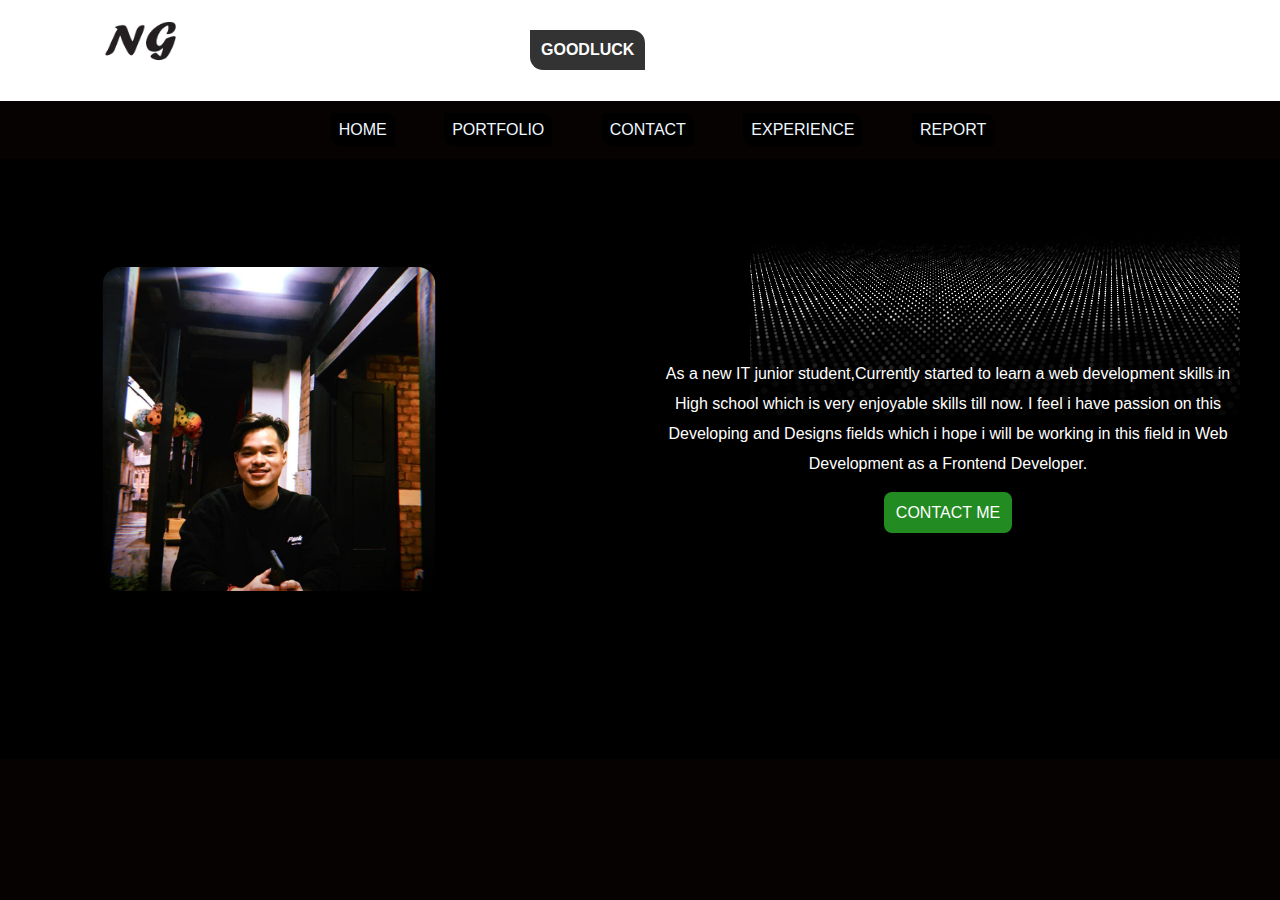
<file: index.html>
<!DOCTYPE html>
<html lang="en">

<head>
    <meta charset="UTF-8">
    <meta http-equiv="X-UA-Compatible" content="IE=edge">
    <meta name="viewport" content="width=device-width, initial-scale=1.0">
    <title>Document</title>

    <link rel="stylesheet" href="https://fonts.googleapis.com/css2?family=Material+Symbols+Outlined:opsz,wght,FILL,GRAD@20..48,100..700,0..1,-50..200" />
    <link rel="stylesheet" href="css/nav.css">
    <link rel="stylesheet" href="css/style.css">


</head>

<body>
    <div class="head_top">
        <div class="container1">
            <div class="head_parent">
                <!-- Parent root implementing grid in head part -->
                <div class="head_left">
                    <!--COLUMN ELEMENT WILL MOVE IN lEFT SIDE of first row  of 40px as height-->
                   <a href="index.html"><img src="images/toplogo.png" alt="mylogo"></a>

                </div>
                <div class="head_right">
                    <!-- COLUMN ELEMENT WILL MOVE IN  RIGHT SIDE of first row of 40px as height-->
                    <h4>GOODLUCK</h4>
                </div>
                
                <input type="checkbox" id="checkers" name="checkinput" hidden>
                <!-- the label is linked with input id(checkers) if span class .ham_b is clicked the input checkbox will be checked
                and the css is given there for id (#checkers) after when id #checkers~checked:'' will follows as given css in the nav.css -->
                <label for="checkers">
                    <span class="ham_b">
                        <!--hamburger parent-->
                        <span class="ham_b1"></span>
                        <!--First bar of hamburger-->
                        <span class="ham_b1"></span> <!-- Second bar of hamburger-->
                        <span class="ham_b1"></span><!-- THird bar of hamburger-->

                    </span>

                </label>


                <div class="slidebar">
                    <div class="cross">
                        <label for="checkers">
                            <span class="material-symbols-outlined">
                                close
                            </span>

                        </label>



                    </div>
                    <ul>
                        <li><a href="index.html">HOME</a></li>
                        <li><a href="portfolio.html">PORTFOLIO</a></li>
                        <li><a href="contact.html">CONTACT</a></li>
                        <li><a href="workexperience.html">EXPERIENCE</a></li>
                        <li><a href="sitereport.html">REPORT</a></li>
                    </ul>
                </div>
             
            </div>
        </div>
    </div>
    <nav>
        <!--NAVBAR LIST To directly access page we want as listed-->
        <div class="container1">
            <ul>
                <!-- 5 list of unordered list here given with a tag giving links with href attribute here-->
                <li><a href="index.html">HOME</a></li>
                <li><a href="portfolio.html">PORTFOLIO</a></li>
                <li><a href="contact.html">CONTACT</a></li>
                <li><a href="workexperience.html">EXPERIENCE</a></li>
                <li><a href="sitereport.html">REPORT</a></li>
                
            </ul>
        </div>
    </nav>
    <div class="portfolio">
        <div class="container3_row">
            <div class="left_column">
                <div class="left_box1">
                    <img src="images/p1.jpg" alt="personalimage">
                </div>
            </div>
            <div class="right_column">
                <div class="right_box1">
                    <h1 class="index_title"></h1>           <!--Leaving empty here because animation content is running using before style which will add css -->
                    <p>As a new IT junior student,Currently started to learn a web development
                        skills in High school which is very enjoyable skills till now. I feel i have passion on this
                        Developing and Designs fields
                        which i hope i will
                        be working in this field in Web Development as a Frontend Developer.</p>
                    <div>
                        <a class="contact" href="contact.html">CONTACT ME</a>
                    </div>
                </div>
            </div>

        </div>
    </div>
</body>

</html>
</file>
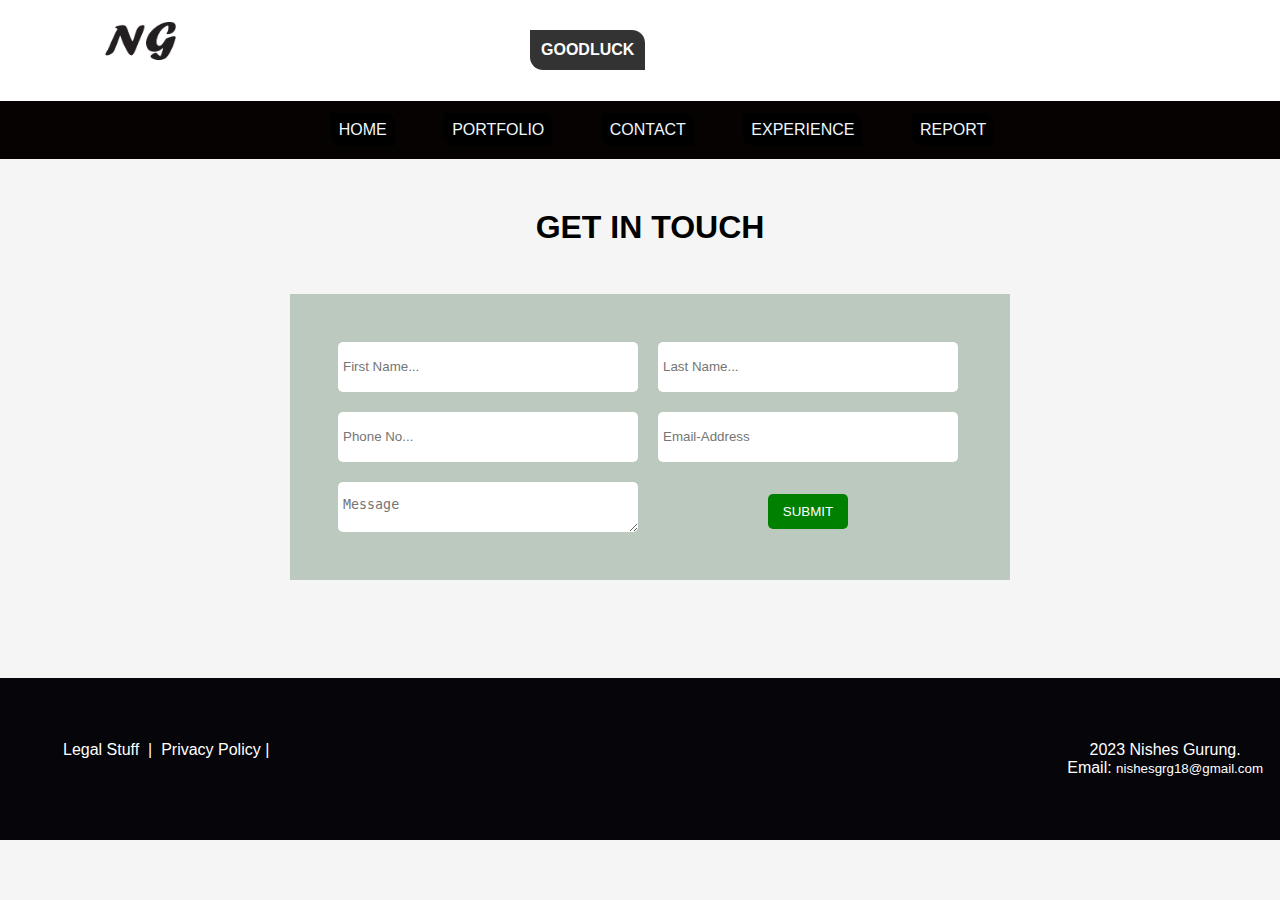
<file: contact.html>
<!DOCTYPE html>
<html lang="en">

<head>
    <meta charset="UTF-8">
    <meta http-equiv="X-UA-Compatible" content="IE=edge">
    <meta name="viewport" content="width=device-width, initial-scale=1.0">
    <title>Document</title>
    <link rel="stylesheet" href="css/footer.css">
    <link rel="stylesheet" href="css/nav.css">
    <link rel="stylesheet" href="css/contact.css">
</head>

<body>


    <div class="head_top">

        <div class="container1">
            <div class="head_parent">
                <!-- Parent root implementing flex in head part -->
                <div class="head_left">
                    <!--FIRST COLUMN ELEMENT WILL MOVE IN lEFT SIDE-->
                    <a href="index.html"><img src="images/toplogo.png" alt="mylogo"></a>

                </div>
                <div class="head_right">
                    <!--FIRST COLUMN ELEMENT WILL MOVE IN  RIGHT SIDE-->
                    <h4>GOODLUCK</h4>
                </div>
                <input type="checkbox" id="checkers" name="checkinput" hidden>
                 <!-- the label is linked with input id(checkers) if span class .ham_b is clicked the input checkbox will be checked
                and the css is given there for id checkers after when #checkers~checked:''-->
                <label for="checkers">
                    <span class="ham_b">
                        <!--hamburger parent-->
                        <span class="ham_b1"></span>
                        <!--First bar of hamburger-->
                        <span class="ham_b1"></span> <!-- Second bar of hamburger-->
                        <span class="ham_b1"></span><!-- THird bar of hamburger-->

                    </span>

                </label>


                <div class="slidebar">
                    <div class="cross">
                        <label for="checkers">
                            <span class="material-symbols-outlined">
                                close
                            </span>

                        </label>



                    </div>
                    <ul>
                        <li><a href="index.html">HOME</a></li>
                        <li><a href="portfolio.html">PORTFOLIO</a></li>
                        <li><a href="contact.html">CONTACT</a></li>
                        <li><a href="workexperience.html">EXPERIENCE</a></li>
                        <li><a href="sitereport.html">REPORT</a></li>
                    </ul>
                </div>




            </div>


        </div>

    </div>
    <nav>
        <!--NAVBAR LIST To directly access page we want as listed-->
        <div class="container1">
            <ul>
                <li><a href="index.html">HOME</a></li>
                <li><a href="portfolio.html">PORTFOLIO</a></li>
                <li><a href="contact.html">CONTACT</a></li>
                <li><a href="workexperience.html">EXPERIENCE</a></li>
                <li><a href="sitereport.html">REPORT</a></li>

            </ul>
        </div>
    </nav>


    <section class="contact_connect">
        <div class="container1">
            <h1>GET IN TOUCH</h1>
            <form>
                <input type="text" placeholder="First Name..." name="firstname">
                <input type="text" placeholder="Last Name..." name="lastname">
                <input type="number" placeholder="Phone No..." name="phno">
                <input type="email" placeholder="Email-Address" name="email">
                <textarea  placeholder="Message" class="message" name="message"></textarea>
                <span><button type="submit">SUBMIT</button></span>
            </form>
        </div>
    </section>
    <footer>
        <div class="container1">
            <div class="footer_parent_maincomponent">
                <!-- Parent root of footer implementing flex -->
                <div class="down_left">
                    <!--1st element of footerflex in left side-->
                    Legal Stuff &nbsp;|&nbsp;
                    Privacy Policy |&nbsp;
                </div>
                <div class="down_right">
                    <!--2nd element of footerflex in right side-->





                    <p>2023 Nishes Gurung.</p>
                    Email: <small>nishesgrg18@gmail.com</small>


                </div>
            </div>

        </div>

    </footer>



</body>

</html>
</file>
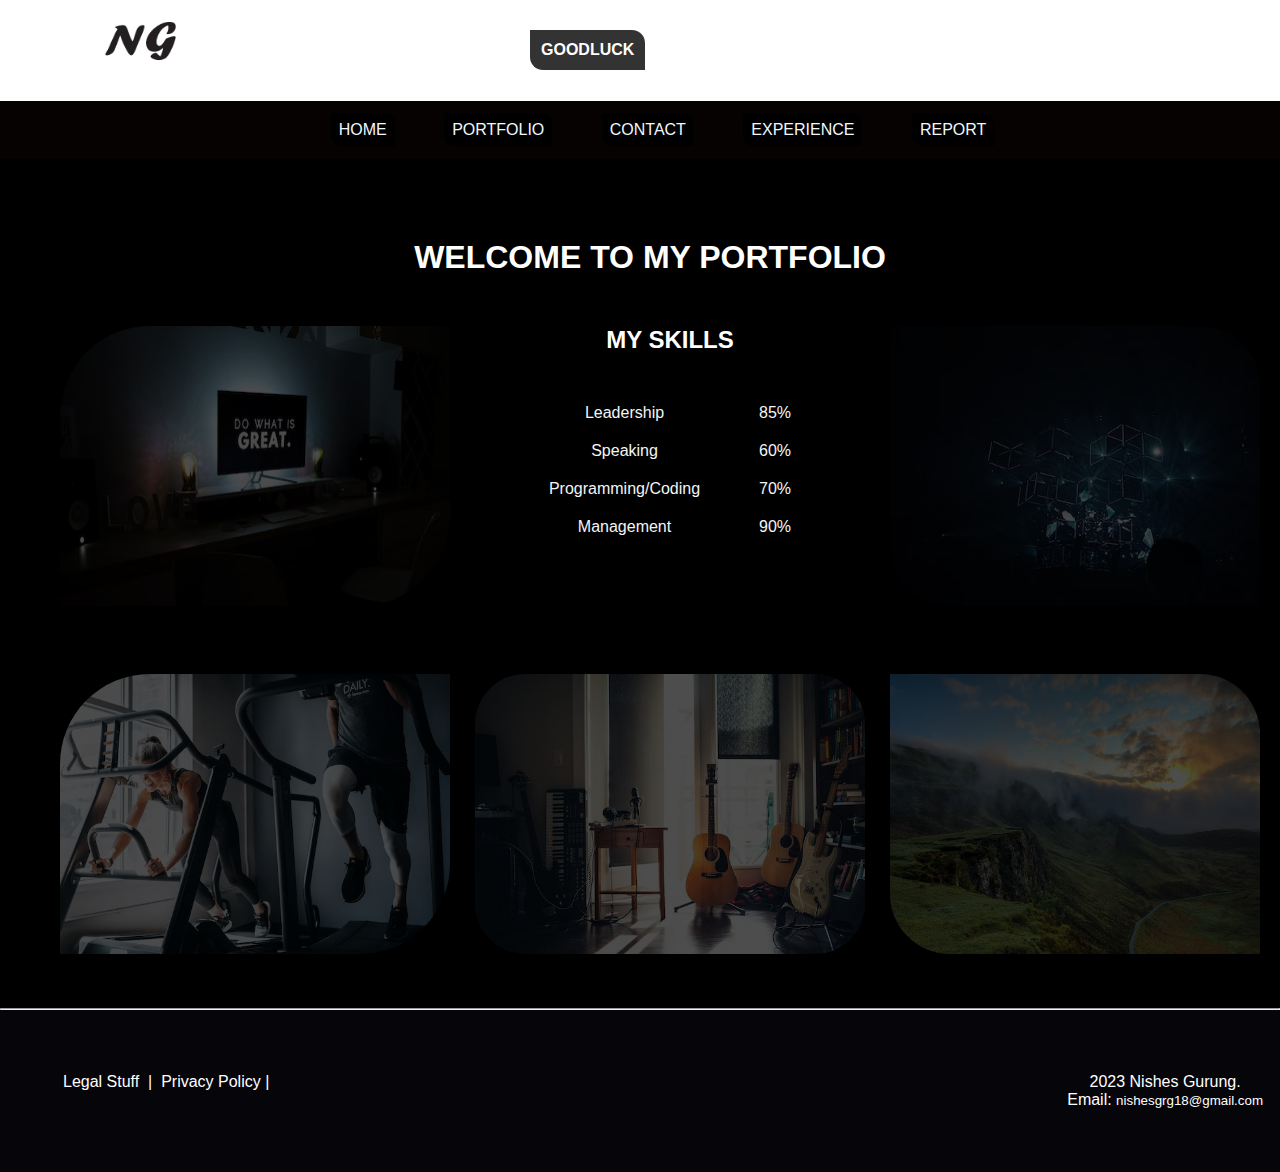
<file: portfolio.html>
<!DOCTYPE html>
<html lang="en">

<head>
    <meta charset="UTF-8">
    <meta http-equiv="X-UA-Compatible" content="IE=edge">
    <meta name="viewport" content="width=device-width, initial-scale=1.0">
    <title>Document</title>
    <link rel="stylesheet" href="https://fonts.googleapis.com/css2?family=Material+Symbols+Outlined:opsz,wght,FILL,GRAD@20..48,100..700,0..1,-50..200" />
    <link rel="stylesheet" href="css/footer.css">
    <link rel="stylesheet" href="css/nav.css">
    <link rel="stylesheet" href="css/portfolio.css">
</head>

<body>
    <div class="head_top">
        <div class="container1">
            <div class="head_parent">
                <!-- Parent root implementing grid in head part -->
                <div class="head_left">
                    <!--COLUMN ELEMENT WILL MOVE IN lEFT SIDE of first row  of 40px as height-->
                    <a href="index.html"><img src="images/toplogo.png" alt="mylogo"></a>

                </div>
                <div class="head_right">
                    <!-- COLUMN ELEMENT WILL MOVE IN  RIGHT SIDE of first row of 40px as height-->
                    <h4>GOODLUCK</h4>
                </div>
                <input type="checkbox" id="checkers" name="checkinput" hidden>
                 <!-- the label is linked with input id(checkers) if span class .ham_b is clicked the input checkbox will be checked
                and the css is given there for id checkers after when #checkers~checked:''-->
                <label for="checkers">
                    <span class="ham_b">
                        <!--hamburger parent-->
                        <span class="ham_b1"></span>
                        <!--First bar of hamburger-->
                        <span class="ham_b1"></span> <!-- Second bar of hamburger-->
                        <span class="ham_b1"></span><!-- THird bar of hamburger-->

                    </span>

                </label>


                <div class="slidebar">
                    <div class="cross">
                        <label for="checkers">
                            <span class="material-symbols-outlined">
                                close
                            </span>

                        </label>



                    </div>
                    <ul>
                        <li><a href="index.html">HOME</a></li>
                        <li><a href="portfolio.html">PORTFOLIO</a></li>
                        <li><a href="contact.html">CONTACT</a></li>
                        <li><a href="workexperience.html">EXPERIENCE</a></li>
                        <li><a href="sitereport.html">REPORT</a></li>
                    </ul>
                </div>
            </div>
        </div>
    </div>
    <nav>
        <!--NAVBAR LIST To directly access page we want as listed-->
        <div class="container1">
            <ul>
                <li><a href="index.html">HOME</a></li>
                <li><a href="portfolio.html">PORTFOLIO</a></li>
                <li><a href="contact.html">CONTACT</a></li>
                <li><a href="workexperience.html">EXPERIENCE</a></li>
                <li><a href="sitereport.html">REPORT</a></li>

            </ul>
        </div>
    </nav>

    <div class="portfolio_details">
        <div class="container1">
            <h1>WELCOME TO MY PORTFOLIO</h1>
            <div class="portfolio_parent">
                <!-- Parent root implementing grid  -->

                <div class="myimage zoom">
                    <!--2nd element of grud in right side as 550px,row as 310px-->
                    <img src="images/do_what_great_jp.jpg" alt="great">
                    <!-- banner image  took refrence from 'https://images01.nicepage.com/c461c07a441a5d220e8feb1a/f5c1ceaa1e5653819912855b/jjj.jpg'-->
                </div>
                <div class="skills_mainboss ">
                    <div class="skills_head">
                        <h2>MY SKILLS</h2>
                        <div class="skills">
                            <!--Flexing here making the element as row position-->
                            <div class="skillsname">
                                <p>Leadership</p>
                                <p>Speaking</p>
                                <p>Programming/Coding</p>
                                <p>Management</p>

                            </div>
                            <div class="skillsrange">
                                <p>85%</p>
                                <p>60%</p>
                                <p>70%</p>
                                <p>90%</p>

                            </div>
                        </div>
                    </div>

                </div>
                <div class="myimage_bottomright zoom">
                    <img src="images/port2jp.jpg" alt="img1">
                </div>
                <!--2nd row start of grid from here-->
                <div class="myimage zoom">
                    <!--2nd element of grud in right side as 550px,row as 310px-->
                    <img src="images/fitness.jpg" alt="img2">
                    <!-- banner image  took refrence from 'https://images01.nicepage.com/c461c07a441a5d220e8feb1a/f5c1ceaa1e5653819912855b/jjj.jpg'-->
                </div>
                <div class="music zoom">
                    <img src="images/music.jpg" alt="img3">
                </div>
                <div class="myimage_bottomright zoom">
                    <img src="images/nature.jpg" alt="img3">
                </div>

            </div>
        </div>
    </div>
    <hr>
    <footer>
        <div class="container1">
            <div class="footer_parent_maincomponent">
                <!-- Parent root of footer implementing flex  -->
                <div class="footer_left">
                    <!--1st element of footerflex in left side of first row name as footer_parent -->
                    <p>
                        Legal Stuff &nbsp;|&nbsp;
                        Privacy Policy |&nbsp;
                    </p>
                </div>
                <div class="footer_right">
                    <!--2nd element of footerflex in right side of first row  name as footer_parent-->


                    <p>2023 Nishes Gurung.</p>
                    Email: <small>nishesgrg18@gmail.com</small>


                </div>
            </div>

        </div>
    </footer>

</body>

</html>
</file>
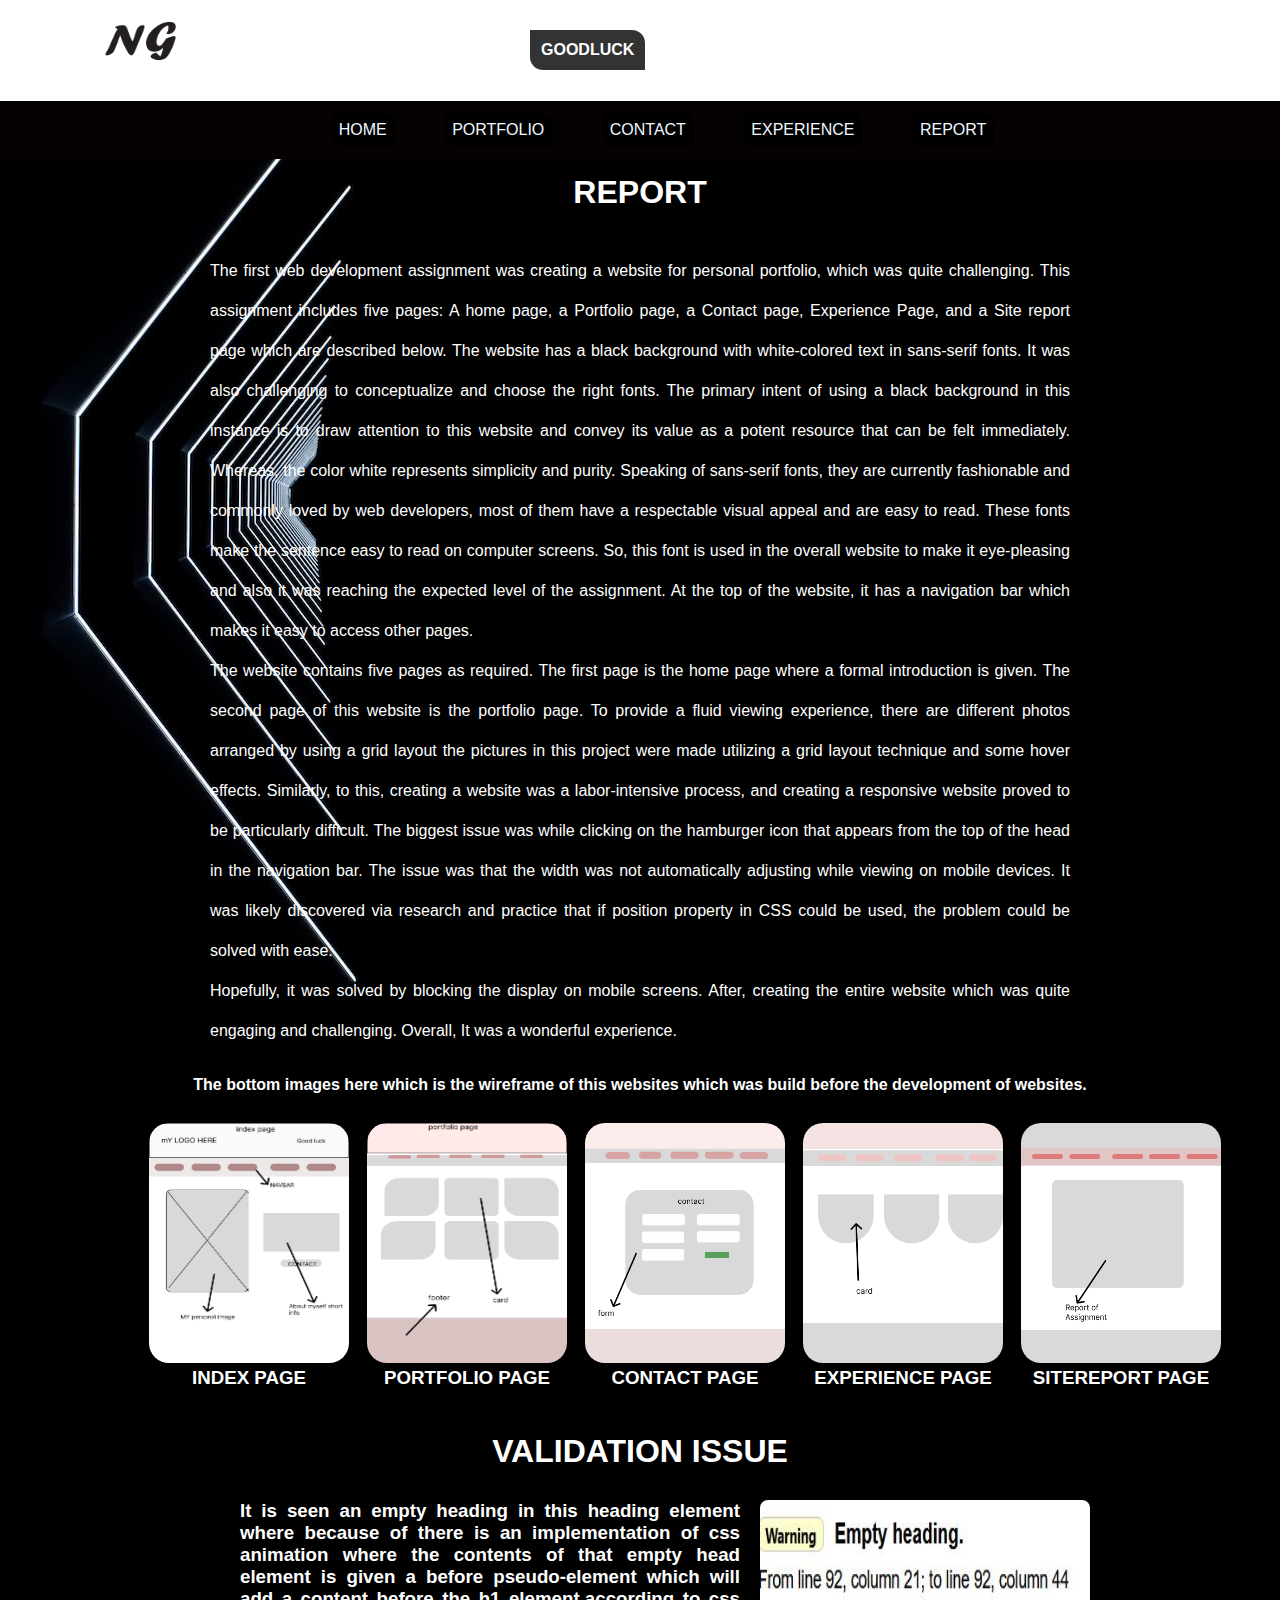
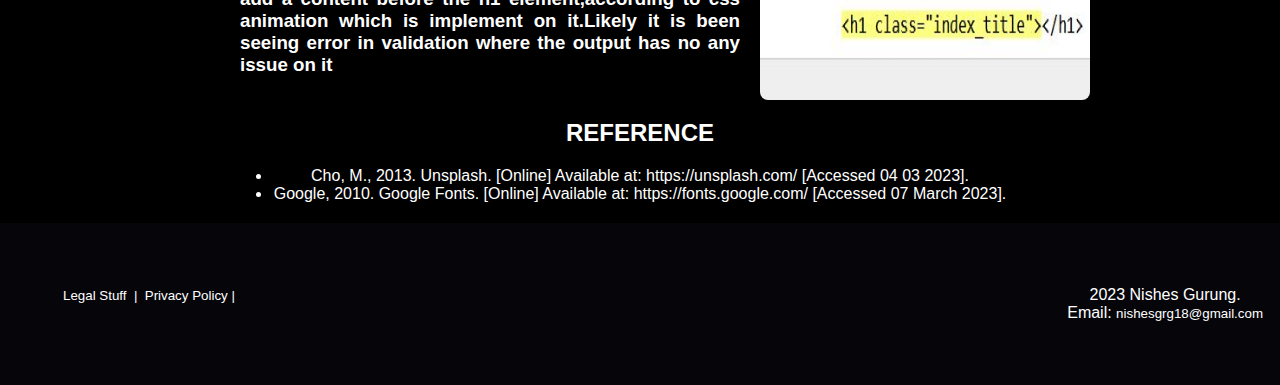
<file: sitereport.html>
<!DOCTYPE html>
<html lang="en">

<head>
    <meta charset="UTF-8">
    <meta http-equiv="X-UA-Compatible" content="IE=edge">
    <meta name="viewport" content="width=device-width, initial-scale=1.0">
    <title>Document</title>
    <link rel="stylesheet"
        href="https://fonts.googleapis.com/css2?family=Material+Symbols+Outlined:opsz,wght,FILL,GRAD@20..48,100..700,0..1,-50..200" />
    <link rel="stylesheet" href="css/footer.css">
    <link rel="stylesheet" href="css/nav.css">
    <link rel="stylesheet" href="css/report.css">
</head>

<body>
    <div class="head_top">
        <div class="container1">
            <div class="head_parent">
                <!-- Parent root implementing flex in head part -->
                <div class="head_left">
                    <!--FIRST COLUMN ELEMENT WILL MOVE IN lEFT SIDE-->
                    <a href="index.html"><img src="images/toplogo.png" alt="mylogo"></a>

                </div>
                <div class="head_right">
                    <!--FIRST COLUMN ELEMENT WILL MOVE IN  RIGHT SIDE-->
                    <h4>GOODLUCK</h4>
                </div>
                <input type="checkbox" id="checkers" hidden>
                 <!-- the label is linked with input id(checkers) if span class .ham_b is clicked the input checkbox will be checked
                and the css is given there for id checkers after when #checkers~checked:''-->
                <label for="checkers">
                    <span class="ham_b">
                        <!--hamburger parent-->
                        <span class="ham_b1"></span>
                        <!--First bar of hamburger-->
                        <span class="ham_b1"></span> <!-- Second bar of hamburger-->
                        <span class="ham_b1"></span><!-- THird bar of hamburger-->

                    </span>

                </label>


                <div class="slidebar">
                    <div class="cross">
                        <label for="checkers">
                            <span class="material-symbols-outlined">
                                close
                            </span>

                        </label>



                    </div>
                    <ul>
                        <li><a href="index.html">HOME</a></li>
                        <li><a href="portfolio.html">PORTFOLIO</a></li>
                        <li><a href="contact.html">CONTACT</a></li>
                        <li><a href="workexperience.html">EXPERIENCE</a></li>
                        <li><a href="sitereport.html">REPORT</a></li>
                    </ul>
                </div>
            </div>
        </div>
    </div>
    <nav>
        <!--NAVBAR LIST To directly access page we want as listed-->
        <div class="container1">
            <ul>
                <li><a href="index.html">HOME</a></li>
                <li><a href="portfolio.html">PORTFOLIO</a></li>
                <li><a href="contact.html">CONTACT</a></li>
                <li><a href="workexperience.html">EXPERIENCE</a></li>
                <li><a href="sitereport.html">REPORT</a></li>

            </ul>
        </div>
    </nav>
    <div class="report_main">
        <div class="container1">
            <h1>REPORT</h1>
            <div class="report_parent">
                <div class="report_detail_desc">
                    <div class="report_body">
                        <p>The first web development assignment was creating a website for personal portfolio, which was
                            quite challenging. This assignment includes five pages: A home page, a Portfolio page, a
                            Contact page, Experience Page, and a Site report page which are described below.
                            The website has a black background with white-colored text in sans-serif fonts. It was also
                            challenging to conceptualize and choose the right fonts. The primary intent of using a black
                            background in this instance is to draw attention to this website and convey its value as a
                            potent resource that can be felt immediately. Whereas, the color white represents simplicity
                            and purity. Speaking of sans-serif fonts, they are currently fashionable and commonly loved
                            by web developers, most of them have a respectable visual appeal and are easy to read. These
                            fonts make the sentence easy to read on computer screens. So, this font is used in the
                            overall website to make it eye-pleasing and also it was reaching the expected level of the
                            assignment. At the top of the website, it has a navigation bar which makes it easy to access
                            other pages.</p>

                        <p> The website contains five pages as required. The first page is the home page where a formal
                            introduction is given. The second page of this website is the portfolio page. To provide a
                            fluid viewing experience, there are different photos arranged by using a grid layout the
                            pictures in this project were made utilizing a grid layout technique and some hover effects.
                            Similarly, to this, creating a website was a labor-intensive process, and creating a
                            responsive website proved to be particularly difficult. The biggest issue was while clicking
                            on the hamburger icon that appears from the top of the head in the navigation bar. The issue
                            was that the width was not automatically adjusting while viewing on mobile devices. It was
                            likely discovered via research and practice that if position property in CSS could be used,
                            the problem could be solved with ease.

                        </p>
                        <p>
                            Hopefully, it was solved by blocking the display on mobile screens. After, creating the
                            entire website which was quite engaging and challenging. Overall, It was a wonderful
                            experience.
                        </p>

                    </div>

                </div>
            </div>
            <p class="wireframe_desc">
                <b>The bottom images here which is the wireframe of this websites which was build before the development
                    of websites.</b>
            </p>
            <div class="wireframe_collection">
                <div>
                    <img src="images/Frame1.png" alt="wireframeindex">
                    <h3>INDEX PAGE</h3>
                </div>
                <div>
                    <img src="images/Frame2.png" alt="wireframe_portfolio">
                    <h3>PORTFOLIO PAGE</h3>
                </div>
                <div>
                    <img src="images/Frame3.png" alt="wireframe_contact">
                    <h3>CONTACT PAGE</h3>
                </div>
                <div>
                    <img src="images/Frame4.png" alt="wireframe_experience">
                    <h3>EXPERIENCE PAGE</h3>
                </div>
                <div>
                    <img src="images/Frame5.png" alt="wireframe_sitereport">
                    <h3>SITEREPORT PAGE</h3>
                </div>

            </div>

        </div>
        <div class="validation_checkinfo">
            <div class="container1">
                <h1>VALIDATION ISSUE</h1>
                <div class="valid_main">

                    <div class="v_right">
                        <h3>
                            It is seen an empty heading in this heading element where because of
                            there is an implementation of css animation where the contents of that empty head element is
                            given
                            a before pseudo-element which will add a content before the h1 element,according to css
                            animation
                            which is implement on it.Likely it is been seeing error in validation where the output has
                            no any issue on it
                        </h3>
                    </div>
                    <div class="v_left">
                        <img src="images/v2.JPG" alt="validation1image">
                    </div>
                </div>
            </div>
        </div>
        <div class="refrence">
            <div class="container1">
                <h2>REFERENCE</h2>
                <div class="reference_body">
                    <ul>
                        <li>
                            Cho, M., 2013. Unsplash. [Online]
                            Available at: https://unsplash.com/
                            [Accessed 04 03 2023].
                        </li>
                        <li>Google, 2010. Google Fonts. [Online] 
                            Available at: https://fonts.google.com/
                            [Accessed 07 March 2023].
                            </li>
                    </ul>
                    <p>





                    </p>
                </div>

            </div>

        </div>

    </div>
    <footer>
        <div class="container1">
            <div class="footer_parent_maincomponent">
                <!-- Parent root of footer implementing flex  -->
                <div class="down_left">
                    <!--1st element of footerflex in left side-->
                    <small>

                        Legal Stuff &nbsp;|&nbsp;
                        Privacy Policy |&nbsp;

                    </small>

                </div>
                <div class="down_right">
                    <!--2nd element of footerflex in right side-->

                    <p>2023 Nishes Gurung.</p>
                    Email: <small>nishesgrg18@gmail.com</small>
                </div>
            </div>

        </div>
    </footer>
</body>

</html>
</file>
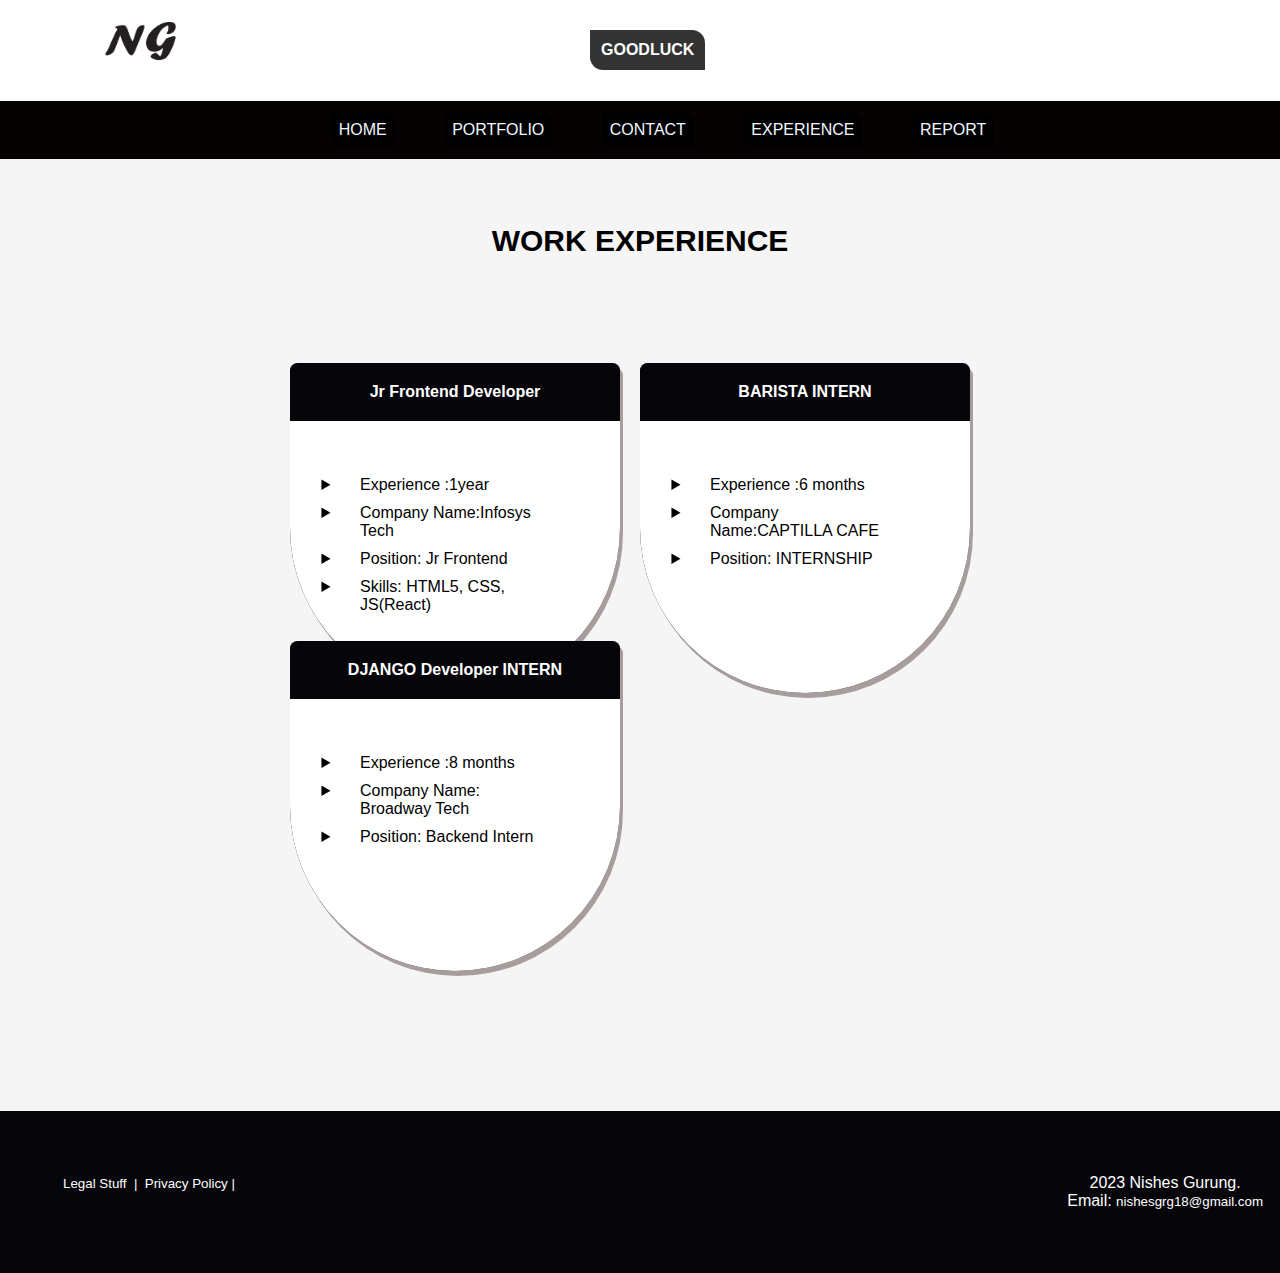
<file: workexperience.html>
<!DOCTYPE html>
<html lang="en">

<head>
    <meta charset="UTF-8">
    <meta http-equiv="X-UA-Compatible" content="IE=edge">
    <meta name="viewport" content="width=device-width, initial-scale=1.0">
    <title>Document</title>
    <link rel="stylesheet" href="https://fonts.googleapis.com/css2?family=Material+Symbols+Outlined:opsz,wght,FILL,GRAD@20..48,100..700,0..1,-50..200" />
    <link rel="stylesheet" href="css/footer.css">
    <link rel="stylesheet" href="css/nav.css">
    <link rel="stylesheet" href="css/experience.css">
</head>

<body>
    <div class="head_top">
        <div class="container1">
            <div class="head_parent">
                <!-- Parent root implementing flex in head part -->
                <div class="head_left">
                    <!--FIRST COLUMN ELEMENT WILL MOVE IN lEFT SIDE-->
                    <a href="index.html"><img src="images/toplogo.png" alt="mylogo"></a>

                </div>
                <div class="head_right">
                    <!--FIRST COLUMN ELEMENT WILL MOVE IN  RIGHT SIDE-->
                    <h4>GOODLUCK</h4>
                </div>
                <input type="checkbox" id="checkers" hidden>
                 <!-- the label is linked with input id(checkers) if span class .ham_b is clicked the input checkbox will be checked
                and the css is given there for id checkers after when #checkers~checked:''-->
                <label for="checkers">
                    <span class="ham_b">
                        <!--hamburger parent-->
                        <span class="ham_b1"></span>
                        <!--First bar of hamburger-->
                        <span class="ham_b1"></span> <!-- Second bar of hamburger-->
                        <span class="ham_b1"></span><!-- THird bar of hamburger-->

                    </span>

                </label>


                <div class="slidebar">
                    <div class="cross">
                        <label for="checkers">
                            <span class="material-symbols-outlined">
                                close
                            </span>

                        </label>



                    </div>
                    <ul>
                        <li><a href="index.html">HOME</a></li>
                        <li><a href="portfolio.html">PORTFOLIO</a></li>
                        <li><a href="contact.html">CONTACT</a></li>
                        <li><a href="workexperience.html">EXPERIENCE</a></li>
                        <li><a href="sitereport.html">REPORT</a></li>
                    </ul>
                </div>
            </div>
        </div>
    </div>
    <nav>
        <!--NAVBAR LIST To directly access page we want as listed-->
        <div class="container1">
            <ul>
                <li><a href="index.html">HOME</a></li>
                <li><a href="portfolio.html">PORTFOLIO</a></li>
                <li><a href="contact.html">CONTACT</a></li>
                <li><a href="workexperience.html">EXPERIENCE</a></li>
                <li><a href="sitereport.html">REPORT</a></li>

            </ul>
        </div>
    </nav>
    <div class="experience">
        <div class="container1">
            <div class="box1">
                <h2> WORK EXPERIENCE</h2>

                <div class="parent_skills">
                    <!-- Flex as parent here-->
                    <div class="card1">
                        <h4>Jr Frontend Developer</h4>
                        <div class="job_details">
                            <div>
                                <ul>
                                    <li>Experience :1year</li>
                                    <li>Company Name:Infosys Tech</li>
                                    <li>Position: Jr Frontend</li>
                                    <li>Skills: HTML5, CSS, JS(React)</li>
                                </ul>
                            </div>
                        </div>
                    </div>
                    <div class="card1">
                        <h4>BARISTA INTERN</h4>

                        <div class="job_details barista">
                            <div>
                                <ul>
                                    <li>Experience :6 months</li>
                                    <li>Company Name:CAPTILLA CAFE</li>
                                    <li>Position: INTERNSHIP</li>

                                </ul>
                            </div>
                        </div>
                    </div>
                    <div class="card1">
                        <h4>DJANGO Developer INTERN</h4>
                        <div class="job_details">
                            <div>
                                <ul>
                                    <li>Experience :8 months</li>
                                    <li>Company Name: Broadway Tech</li>
                                    <li>Position: Backend Intern</li>
                                </ul>
                            </div>
                        </div>
                    </div>

                </div>
            </div>

        </div>
        <footer>
            <div class="container1">
                <div class="footer_parent_maincomponent">
                    <!-- Parent root of footer implementing flex  -->
                    <div class="down_left">
                        <!--1st element of footerflex in left side-->
                        <small>

                            Legal Stuff &nbsp;|&nbsp;
                            Privacy Policy |&nbsp;

                        </small>
                        
                    </div>
                    <div class="down_right">
                        <!--2nd element of footerflex in right side-->
                        <p>2023 Nishes Gurung.</p>
                        Email: <small>nishesgrg18@gmail.com</small>
                    
                    </div>
                </div>

            </div>
        </footer>
    </div>
</body>

</html>
</file>
<file: css/nav.css>
* {
    padding: 0px;
    margin: 0px;
}

/***************************************************************************/
body {

    background-color:#060201;
    font-family:sans-serif;
}

.container1 {
    width:75rem;
    margin: auto;
    text-align: center;
}

/************************** Head part Css *************************************************/

.head_top .head_parent {
    display: grid;
    grid-template-columns: 37rem 37rem;                 /* The coloum in divided into two ,first coloumn 600px,second column 600px */
    grid-template-rows: 40px;  /* the row here divide into one row*/
}

.head_left img {
    height: 150px;
    width: 120px;
    margin: -20px 42px;
    transition: 1s;
    animation-name: enlargelogo;
    animation-duration: 4s;
    animation-iteration-count: infinite;
}

@keyframes enlargelogo {
    0% {
        transform: rotate(0deg);
        opacity: 1;
    }

    10% {
        opacity: 0;
    }

    50% {
        transform: rotate(270deg);
        opacity: 0;
    }

    70% {
        transform: rotate(360deg);
        opacity: 1;
    }

    100% {
        transform: rotate(360deg);
        opacity: 1;
    }


}

.head_parent .head_left {
    text-align: left;
    width: 205px;
    padding: 4px;
}

.head_parent .head_right {
    margin-left: auto;
}

.head_top {
    background-color: white;
    color: black;
    padding: 1.9rem;
    
}

.head_parent h2 {

    padding: 5px;
    border-radius: 0px 13px;
    transition: 0.8s;
}

.head_parent h2:hover {
    background-color: rgba(0, 0, 0, 0.8);
    color: white;
    transition: 0.8s;
}

.head_parent h4 {

    padding: 11px;
    border-radius: 0px 13px;
    transition: 0.8s;
    background-color: rgba(0, 0, 0, 0.8);
    color: white;

}

.head_parent h4:hover {
    background-color: skyblue;
    color: rgba(0, 0, 0, 0.8);
    transition: 0.8s;
}

nav {
    background-color: #060201;
    width: 100%;

}

nav .container1 ul {
    width: 730px;
    margin: auto;
    padding: 20px 0px;
}

nav .container1 ul li {
    display: inline-block;
    margin-left: 45px;
}

nav .container1 ul li a {
    color: aliceblue;
    background-color: rgba(0, 0, 0, 0.8);
    padding: 0.5rem;
    border-radius: 0px 10px;
    transition: 0.7s;
    text-decoration: none;
}

nav .container1 ul li a:hover {
    background-color: aliceblue;
    color: rgba(0, 0, 0, 0.8);
    transition: 0.8s;
}
.ham_b{display: none;width: 25px;
    margin:0px auto;background-color: #06050A;height: 25px;padding: 8px;border-radius: 5px;}
 .ham_b .ham_b1{width: 25px;
    height: 3px;
    background-color: white;
    margin: 4px 0px;display:block;}


.slidebar {
    width: 375px;
    height: 16vh;
    background-color: black;
    display: none;                  /* Here making invisible of slidebar and later on will be visibke in small width mainky in mobile device changing to block*/
    opacity: 1;
    transform: translateX(-40px) translateY(-300px);
    transition: 0.8s;
    z-index: 1;
    border-radius:20px 0px;
    
}

.slidebar .cross {
    width: auto;
    height: 0px;
    margin: 1em 320px;
}

.slidebar .cross button {
    padding: 8px;
    border: none;
    border-radius: 10px;
    transition: 0.5s;
}

.slidebar .cross button:hover {
    background-color: red;
    transition: 0.5s;
    border: none;
    color: white;
}

.slidebar ul {
    width: 375px;
    margin: 30px 0px;text-align: center;
}

.slidebar ul li {
    display: inline-block;
}

.slidebar .cross .crosser_left {
    width: 7px;
    height: 3px;
    background-color: white;
}

.slidebar ul li a {
    font-size: 13px;
    color: white;
    text-decoration: none;
    padding-left: 10px;padding-right: 3px;
    border-left: 1px solid white;
}

.slidebar ul li:nth-child(1) a {
    border: none;
}

.slidebar ul li a:hover {
    color: skyblue;
}

.cross span {
    color: white;
}


/* building responsive view for the width from 0px to 950px */
@media(max-width:950px) {
    .head_top {
        height: 50px;
    }

    .head_top .container1 .head_parent {
        grid-template-columns: 245px 80px
    }

    .head_parent .head_right {
        display: none;
    }

    .head_left h1 {
        font-size: 20px;
    }

    .head_right h4 {
        font-size: 20px;
        width: 150px;
    }

    nav {
        display: none;
    }
    .ham_b{display: block;}

    .slidebar {
        display:block;
    }

    .slidebar ul li a {
        font-size: 12px;
    }
/* AFter the textbox get checked the slidebar component position is translate(-30px) means go to 30px left side translateY(-70px) to
70px up from the default position */
    #checkers:checked~.slidebar {
        display:block;
        transform: translateX(-30px) translateY(-70px);
        transition: 0.2s;
        padding: 5px 0px;
        width: 375px;

    }
    #checkers:checked~ .head_top{background-color: #06050A;}
    

   
}
/* building responsive view for the width from 550px to 1300px */
@media screen and (min-width:550px) and (max-width:1300px) {
    .head_top .container1 .head_parent {
        grid-template-columns:auto;
    }
    .head_top .container1 .head_parent {
        grid-template-columns: 490px 80px;
      }
      /* if element of id checkers is checked than related to it class .slidebar properties will convert to it as given below*/
    #checkers:checked~.slidebar {
        transform: translateX(-30px) translateY(-70px);
        transition: 0.4s;
        padding: 5px 0px;
        width: 667px;
        padding: 27px 0px;
    }

    .slidebar .cross {
        width: auto;
        height: 0px;
        margin: 0px 500px;
    }

    .slidebar ul li a {
        padding-left: 20px;
    }

    .slidebar ul {
        width: 480px;
        margin: 30px auto;
    }
}

/* building responsive view for the width from 700px ++ related to hamburger after clicked*/
@media(min-width:700px){
    #checkers:checked ~ .slidebar{width: 810px;}
    .slidebar .cross{margin: 0px 570px;}
}

/* building responsive view for the width from 400px to 549px related to hambirger after clicked ++ */
@media screen and (min-width:400px) and (max-width:549px){
    #checkers:checked ~ .slidebar{
        width: 414px;height: 13.5vh;
       
    }
}
/* responsive start from width 926px minimum */
@media screen and (min-width:926px) {
    #checkers:checked ~ .slidebar{
        width:926px;
       
    }
}
@media screen and (min-width:380px) and (max-width:399px){
    #checkers:checked ~ .slidebar{width: 390px;
    height: 11.8vh;}
}
</file>
<file: css/style.css>
* {
    padding: 0px;
    margin: 0px;
}

.portfolio {
    background-color: #000000;
}


.container3_row {
    display: grid;
    grid-template-columns: 38rem 501px;
    grid-template-rows: auto;
    width: 75rem;
    margin: auto;
    background-color: #000000;
    background-image: url('../images/index.jpg');
    /* images from https://unsplash.com/ */
    background-repeat: no-repeat;
    background-position: 750px 180px;
    background-attachment: fixed;
}

.right_column {
    width: 600px;
    height: 600px;
}

.right_column .right_box1 {
    margin: 180px 0px;
    /* margin leaves 180px right-left, 0px top-botom */
    text-align: center;
    color: white;
}

.right_column .right_box1 p {
    padding: 20px 0px;
    line-height: 30px;
}

/* The class index_title whose before element will be added on which is a content, according animation keyframe which is provided down here */
.index_title::before {
    content: '';
    transition: 4s;
    animation-iteration-count: infinite;
    animation-name: titlemain;
    animation-duration: 7s;
}

@keyframes titlemain {
    0% {
        content: 'Hi My Name Is Nishes Gurung';
    }

    10% {
        content: 'Hi My Name Is Nishes Gurung';
    }

    15% {
        opacity: 0.2;
    }

    20% {
        content: 'I am a Tech Student';
        opacity: 1;

    }

    35% {
        content: 'I am a Tech Student';
    }

    40% {
        opacity: 0.2;
    }

    50% {
        content: ' Passionate in Frontend Development';
        opacity: 1;
    }

    65% {
        content: ' Passionate in Frontend Development';
    }

    70% {
        opacity: 0.3;
    }

    80% {
        content: 'UI/UX Design';
        opacity: 1;
    }

    90% {
        content: 'UI/UX Design';
    }

    95% {
        opacity: 0.2;
    }





    100% {
        content: 'Hi My Name Is Nishes Gurung';
        opacity: 1;
    }
}

.left_column .left_box1 {
    width: 520px;
    margin: 90px auto;
}

.left_column .left_box1 img {
    width: 370px;
    height: 360px;
    border-radius: 20px;
    transition: 1s;
    transform: scale(0.9);
}

.left_column .left_box1 img:hover {
    border-radius: 200rem;
    transition: 1s;
    transform: scale(1.1);
}

.right_box1 div {
    padding: 5px 0px;
}

.right_box1 div a {
    background-color: forestgreen;
    padding: 12px;
    color: white;
    text-decoration: none;
    border-radius: 8px;
    transition: 0.5s;
}

.right_box1 div a:hover {
    background-color: white;
    color: forestgreen;
    transition: 0.5s;
}



/* RESPONSIVE CODE For index.html here */
@media (max-width:950px) {
    .portfolio {
        padding: 10px 0px;
    }

    .container1 {
        width: auto;
    }

    .container3_row {
        display: grid;
        grid-template-columns: auto;
        grid-template-rows: auto;
        width: auto;
        background-position: 0px 320px;
    }

    .right_column {
        padding: 10px;
    }

    .left_column .left_box1 {
        margin: 1rem 0px;
        text-align: center;
        width: auto;
    }

    .left_column .left_box1 img {
        width: 300px;
        height: 270px;
    }

    .left_column .left_box1 img:hover {
        transform: scale(1);
    }

    .right_column {
        width: auto;
        height: auto;
    }

    .right_column .right_box1 {
        margin: auto;
        padding: 10px;
    }

}
</file>
<file: css/footer.css>
/******** FOOTER SKILLS *************/
footer{background-color: #06050A ;color: white;padding:63px;height: auto;}
.footer_parent_maincomponent{display: flex;justify-content: space-between;}
/**********************************************/
</file>
<file: css/contact.css>
form{
    display: grid;grid-template-columns:300px 300px;grid-template-rows: 50px 50px 50px ;
    grid-gap: 20px;width: 39rem;margin: 3rem auto;height: auto;
    background-color:#b6c4b9eb;padding: 3em;transition: 0.7s;
}
form:hover{background-color: #303940;transition: 0.6s;}
body{background-color: #f5f5f5;}
form input{padding: 15px 5px;border-radius: 5px;border: none;}
form textarea{padding: 15px 5px;border-radius: 5px;border: none;}
.contact_connect{height: auto;background-color:#f5f5f5;padding: 50px;}

.contact h1{padding-top: 20px;font-size: 30px;font-weight: 800;padding-bottom: 5px;
width: 250px;margin: auto;}
form span{margin-top: 12px;}
form span button{padding: 10px 15px;background-color: green;border: none;color: white;border-radius:5px;transition: 0.7s;}
form span button:hover{background-color: black;color: white;transition: 0.7s;}


/* building responsive view for the width from 0px to 950px */
    @media (max-width:950px){
       
        .container1{width: auto;}
        form{grid-template-columns: auto;grid-template-rows: auto;width: auto;}
        form input{width: 300px;}
        form textarea{width: 300px;}
        .contact_connect{height: auto;padding: 0px;}
    }
</file>
<file: css/portfolio.css>
.container1 {
     width: 1200px;
     margin: auto;
 }

/************************** Head part Css *************************************************/
 

 
 
 /**********PORTFOLIO DETAIL CSS*************/
 .portfolio_details{width:auto;height:auto;background-color:#000000;padding:50px; color: white;}
 .portfolio_details h1{padding: 30px 0px;text-align: center;}
 .portfolio_parent{display:grid;grid-template-columns:25em 25em 23em;grid-template-rows: auto;height:auto;
grid-row-gap: 4rem;grid-column-gap: 20px;margin-top: 20px;}

 .aboutme h1{padding: 10px 0px;font-weight: 800;;width: 525px;text-align: center;}
 .aboutme h1::before{ content: '';
    width: 0px;
    height: 0px;
    display: inline-block;
    /* border-bottom: 1px solid black; */
    border-left: 2px solid #000000;
    padding-left: 15px;transition:0.5s;}
.aboutme h1:hover::before{height: 29px;transition: 0.5s;}
.aboutme p{line-height: 40px;}
.myimage {text-align: right;}
 .myimage img{  width: 390px;
    height: 280px;

    border-radius: 90px 0px;
  }
 .here{font-size: 25px;font-weight:550;}
 .pdefine{padding: 20px 0px;}
 .myimage_bottomright{text-align: right;}
 .myimage_bottomright img{width: 370px;height: 280px;transition: 0.8s;border-radius:0px 60px;opacity: 0.6;
}


.music img{width: 390px; height: 280px;border-radius: 50px;}
.zoom img{transition: 1s;opacity: 0.3;}
/* when img of class zoom is hover the image will zoom in + time of 1s + the opacity will increase in here */
.zoom:hover img {transform: scale(1.2);transition: 1s;opacity: 1;}

/**********************/



/*********** SKILLS CSS *************/
.skills_head h2{text-align: center;width: 300px;margin:0px auto;padding-bottom: 30px;}
.skills{width: 360px;background-color:rgba(0, 0, 0, 0.8) ;margin: auto;display: flex;border-radius: 30px;color: #f5f5f5;
    padding: 10px 0px;
transition: 0.9s;justify-content: space-evenly;}
.skills:hover{transition: 0.9s;transform: scale(1.1);background-color: white;color: rgba(0, 0, 0, 0.8);box-shadow:4px 6px rgba(0, 0, 0,1);}

.skillsname p{padding: 10px 0px;}
.skillsrange p{padding: 10px 0px;}
/**********************************************/
/* building responsive view from width 0px to max 950px*/
@media (max-width:950px){
    .portfolio_details{padding: 0px;}
    .portfolio_parent{grid-template-columns: auto;grid-template-rows:auto;font-size:1.1rem;}
    .container1{width: auto;text-align: left;}
    .aboutme{padding: 30px 0px;}
    .aboutme h1{width: auto;}
    .aboutme p{line-height: 25px;}
    .skills{margin: 30px 0px;width: auto;padding: 10px 0px;}
    .skillsname{margin: 0px;}
    .myimage{text-align: center;}
    .zoom{text-align: center;}
    .zoom img{width: 300px;height: 250px;}
    .pdefine{padding:15px;}
  
}
</file>
<file: css/report.css>
.container1 {
    width:75rem ;
    margin: auto;
}


.report_main{width: 100%;height:auto;background-image: url('../images/reportjp.jpg');background-repeat: no-repeat;
    background-attachment:fixed;background-color: #000000;background-position: -30px 0px;color: white;}     
    /* The images is taken from unsplash url:https://unsplash.com/photos/oga9Xg0KVnU */

.report_main h1{padding: 15px 0px;color: white;}
.report_main .box1{text-align: center;padding: 20px 0px;}
.report_parent{display: grid;grid-template-columns: 900px;grid-template-rows:auto;margin: auto;width: 900px;}
.report_body{border-radius: 30px;color: #06050A;padding: 5px 20px;margin: 20px 0px;
background-repeat: no-repeat;color: white
;}
.report_body p{line-height:40px;text-align: start;text-align: justify;}

.wireframe_collection{display: flex;width: 1000px;margin:20px auto;justify-content: space-evenly;}
.wireframe_collection div{margin: 9px;}
.wireframe_collection div img{width: 200px;height: 240px;border-radius: 20px;transition: 0.7s;}
.wireframe_collection div img:hover{transform: scale(1.1);transition:0.7s;}

.wireframe_desc{color: white;}
.wireframe h3{padding: 10px 0px;}
.validation p{text-align: justify;width: 800px;margin: auto;}
.valid_main{display: grid;grid-template-columns:500px 350px;width:800px;margin: auto;padding: 15px 0px;}
.valid_main .v_left{text-align: right;}
.valid_main .v_left img{width: 330px;height: 200px;border-radius: 8px;}
.valid_main .v_right h3{text-align: justify;}
.reference_body{width:46rem;margin: auto;padding: 20px 0px;}
.reference_body p{line-height: 35px;}
    @media (max-width:950px){
    
        .container1{width: auto;}
        .report_parent{grid-template-columns: auto;grid-template-rows: auto;width: auto;}
        .report_body{margin: 0px;}
        .report_body p{font-size: 15px;line-height: 25px;}
        .report_main{height: auto;background-position:-325px -100px ;}
        .wireframe_collection{flex-direction: column;width: auto;margin-left: 0px ;}
        .valid_main{grid-template-columns: auto;width: auto;}
        .valid_main .v_left{text-align: center;}
        .valid_main .v_right{padding: 15px;}
        .refrence .reference_body{width: auto;}
        .reference_body ul{width: 19rem;margin: auto;}
        .footer_parent .footer_left{padding: 0px 10px;}
    }
</file>
<file: css/experience.css>
.container1 {
    width: 1200px;
    margin: auto;
    text-align: center;
}

body{background-color:#f5f5f5;;}
.experience {
    background-color: #f5f5f5;
    width: 100%;
    height:auto;
}

.experience .box1 {
    padding: 50px 0px;height: auto;
}

.box1 h2{padding: 5px 0px;font-size: 30px;font-weight: 750;width: 330px;margin:10px auto;}
.parent_skills{padding: 90px 0px;display: grid;grid-template-columns: 400px 400px 400px;grid-template-rows:278px ;grid-column-gap: 12px;
width: 1150px;margin: auto;}


/* CARD */
.card_container{width:200px;margin: auto;}
.parent_skills .card1 {
    width: 330px;
    height: 330px;
    box-shadow: 3px 5px #a89d9d;    
    border-radius: 120px 120px 2700px 2700px;    /* 50px top left,0px top right/ 50px bottom right,10px bottom left */
    background-color: #06050A;overflow: hidden;transition: 0.8s;
}

.job_details {
    width: auto;
    height: 212px;
    background: white;
    margin:0px auto;padding: 50px 50px;transition: 0.8s;

}

.job_details ul{text-align: left;list-style: disclosure-closed;}
.job_details ul li{padding:5px 20px;}
.experience .box1 h4{color: white;padding: 20px 10px;}

.card1 h4{transition: 0.8s;}
.card1:hover{background-color: white;transition: 0.7s;}
.card1:hover .job_details{background-color: #06050A;transition: 0.8s;color: white;}
.card1:hover h4{color: #06050A;transition: 0.8s;}




    @media (max-width:950px){
       
        .parent_skills .card1{margin:10px auto;width: 300px;border-radius: 3rem 0rem 0rem 0rem;}
        .parent_skills .card1:hover{border-radius: 3rem 0rem 2rem 2rem;;}
        .container1{width: auto;}
        .parent_skills{padding: 0px;grid-template-columns: auto;grid-template-rows: auto;width: auto;}
    }

    @media screen and (min-width:600px) and (max-width:1300px){
        .head_top .container1 .head_parent{grid-template-columns: 550px 80px;}
        .parent_skills{grid-template-columns: 200px 200px;
            grid-column-gap: 150px;width: 700px;margin: auto;}
    
       
    }
</file>
